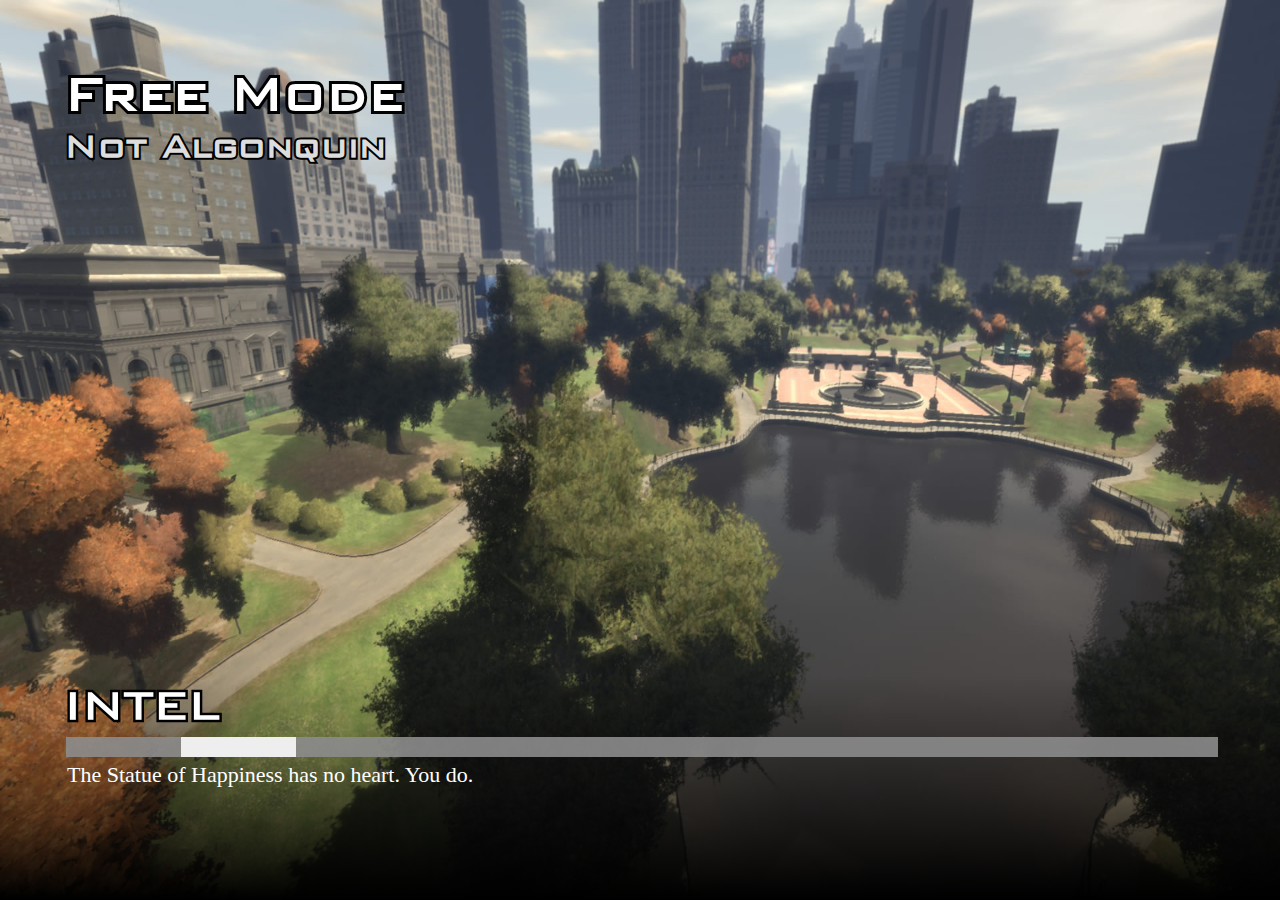
<file: [test]/keks/index.html>
<html>
    <head>
        <link href="keks.css" rel="stylesheet" type="text/css" />
    </head>
    <body>
        <div class="backdrop">
            <div class="top">
                <h1 title="Free Mode">Free Mode</h1>
                <h2 title="Not Algonquin">Not Algonquin</h2>
            </div>

            <div class="letni">
                <h2 title="INTEL">Intel</h2>
                <h3></h3>
                <div class="loadbar"><div class="thingy"></div></div>
                <p>The Statue of Happiness has no heart. You do.</p>
            </div>
            <div class="bottom">
                <div id="gradient">
                </div>
            </div>
        </div>

<script type="text/javascript">
// this will actually restart the loading bar a lot, making multiple loading bars is an exercise to the reader... for now.
// for a set of possible events, see https://github.com/citizenfx/cfx-client/blob/up-master/components/loading-screens-five/src/LoadingScreens.cpp
var count = 0;
var thisCount = 0;

const emoji = {
    INIT_BEFORE_MAP_LOADED: [ '🍉' ],
    INIT_AFTER_MAP_LOADED: [ '🍋', '🍊' ],
    INIT_SESSION: [ '🍐', '🍅', '🍆' ],
};

const handlers = {
    startInitFunctionOrder(data)
    {
        count = data.count;

        document.querySelector('.letni h3').innerHTML += emoji[data.type][data.order - 1] || '';
    },

    initFunctionInvoking(data)
    {
        document.querySelector('.thingy').style.left = '0%';
        document.querySelector('.thingy').style.width = ((data.idx / count) * 100) + '%';
    },

    startDataFileEntries(data)
    {
        count = data.count;

        document.querySelector('.letni h3').innerHTML += "\u{1f358}";
    },

    performMapLoadFunction(data)
    {
        ++thisCount;

        document.querySelector('.thingy').style.left = '0%';
        document.querySelector('.thingy').style.width = ((thisCount / count) * 100) + '%';
    },

    onLogLine(data)
    {
        document.querySelector('.letni p').innerHTML = data.message + "..!";
    }
};

window.addEventListener('message', function(e)
{
    (handlers[e.data.eventName] || function() {})(e.data);
});
</script>
    </body>
</html>
</file>
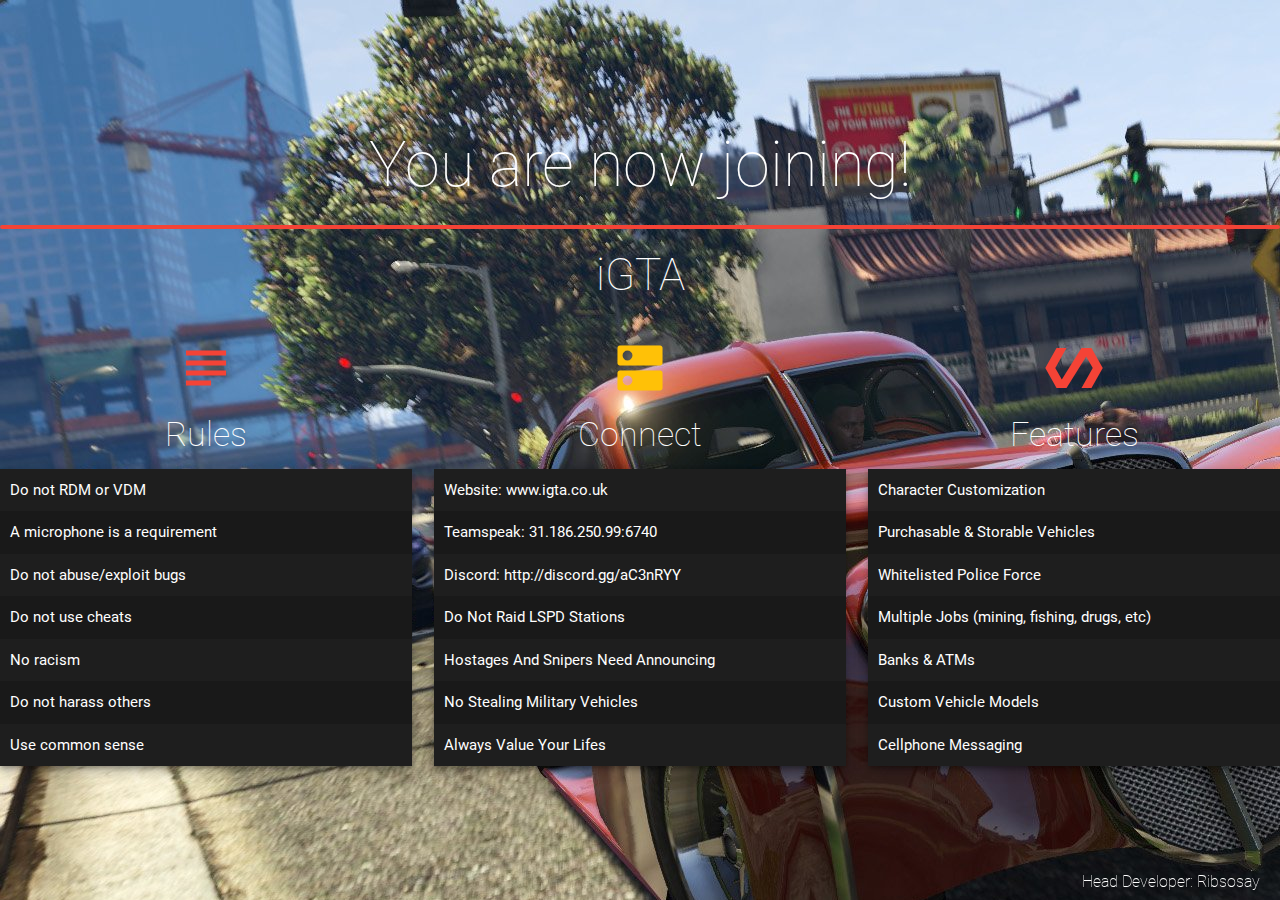
<file: Material_Load-Loading-Screen/LoadingScreen/index.html>
<head>
	<head>
		<link href = "https://fonts.googleapis.com/icon?family=Material+Icons" rel = "stylesheet" />

		<link type = "text/css" rel = "stylesheet" href = "css/materialize.min.css"  media = "screen,projection" />
		<link type = "text/css" rel = "stylesheet" href = "css/animate.css" />
		<link type = "text/css" rel = "stylesheet" href = "css/styles.css" />
	</head>

	<body id = "background">
		<div class = "valign-wrapper" style = "width: 100%; height: 100%;">
			<div class = "container" style = "clear: both; width: 100%;">
				<h1 id = "useTextColour1" class = "center-align">You are now joining!</h1>
				<div class = "progress red">
					<div class = "indeterminate amber"></div>
				</div>
				<h3 id = "serverTitle" class = "center-align"></h3>
				<div class = "row">
					<div class = "col s4">
						<div class = "icon-block">
							<h3 class = "center red-text"><i class = "material-icons medium">subject</i></h3>
						</div>
						<h4 id = "useTextColour2" class = "center-align">Rules</h4>
						
						<div class = "z-depth-3" style = "background-color: rgb(10,10,10); min-height: 19.6em;">
							<ul id = "lists" class = "white-text">
								<li id = "rule1"></li>
								<li id = "rule2"></li>
								<li id = "rule3"></li>
								<li id = "rule4"></li>
								<li id = "rule5"></li>
								<li id = "rule6"></li>
								<li id = "rule7"></li>
							</ul>
						</div>
					</div>

					<div class = "col s4">
						<div class = "icon-block">
							<h3 class = "center amber-text"><i class = "material-icons medium">dns</i></h3>
						</div>
						<h4 id = "useTextColour3" class = "center-align">Connect</h4>
						
						<div class = "z-depth-3" style = "background-color: rgb(10,10,10); min-height: 19.6em;">
							<ul id = "lists" class = "white-text">
								<li id = "servers1"></li>
								<li id = "servers2"></li>
								<li id = "servers3"></li>
								<li id = "servers4"></li>
								<li id = "servers5"></li>
								<li id = "servers6"></li>
								<li id = "servers7"></li>
							</ul>
						</div>
					</div>

					<div class = "col s4">
						<div class = "icon-block">
							<h3 class = "center red-text"><i class = "material-icons medium">polymer</i></h3>
						</div>
						<h4 id = "useTextColour4" class = "center-align">Features</h4>
						
						<div class = "z-depth-3" style = "background-color: rgb(10,10,10); min-height: 19.6em;">
							<ul id = "lists" class = "white-text">
								<li id = "content1"></li>
								<li id = "content2"></li>
								<li id = "content3"></li>
								<li id = "content4"></li>
								<li id = "content5"></li>
								<li id = "content6"></li>
								<li id = "content7"></li>
							</ul>
						</div>
					</div>
				</div>
			</div>
		</div>

		<div id = "credits">
			<h5 id = "useTextColour5" class = "meme">Head Developer: Ribsosay</h5>
		</div>

		<script type = "text/javascript" src = "js/jquery.min.js"></script>
      	<script type = "text/javascript" src = "js/materialize.min.js"></script>
      	<script type = "text/javascript" src = "js/material_load.js"></script>
	</body>
</head>
</file>
<file: [test]/keks/keks.css>
body
{
    margin: 0px;
    padding: 0px;
}

.backdrop
{
    position: relative;
    top: 0px;
    left: 0px;
    width: 100%;
    height: 100%;

    background-image: url(loadscreen.jpg);
    background-size: 100% 100%;
}

.bottom
{
    position: absolute;
    bottom: 0px;
    width: 100%;
    height: 100%;
}

#gradient
{
    position: absolute;
    bottom: 0px;
    width: 100%;

    height: 25%;

    background: linear-gradient(to bottom, rgba(0, 0, 0, 0) 0%, rgba(0, 0, 0, 1) 100%);
}

@font-face {
    font-family: 'BankGothic';
    src: url('bankgothic.ttf') format('truetype');
    font-weight: normal;
    font-style: normal;
}

h1, h2 {
  position: relative;
  background: transparent;
  z-index: 0;
}
/* add a single stroke */
h1:before, h2:before {
  content: attr(title);
  position: absolute;
  -webkit-text-stroke: 0.1em #000;
  left: 0;
  z-index: -1;
}


.letni
{
    position: absolute;
    left: 5%;
    right: 5%;
    bottom: 10%;

    z-index: 5;

    color: #fff;

    font-family: "Segoe UI";
}

.letni p
{
    font-size: 22px;

    margin-left: 3px;

    margin-top: 0px;
}

.letni h2, .letni h3
{
    font-family: BankGothic;

    text-transform: uppercase;

    font-size: 50px;

    margin: 0px;

    display: inline-block;
}

.top
{
    color: #fff;

    position: absolute;
    top: 7%;
    left: 5%;
    right: 5%;
}

.top h1
{
    font-family: BankGothic;
    font-size: 60px;

    margin: 0px;
}

.top h2
{
    font-family: BankGothic;
    font-size: 40px;

    margin: 0px;

    color: #ddd;
}

.loadbar
{
    width: 100%;
    background-color: rgba(140, 140, 140, .9);
    height: 20px;

    margin-left: 2px;
    margin-right: 3px;

    margin-top: 5px;
    margin-bottom: 5px;

    overflow: hidden;

    position: relative;

    display: block;
}

.thingy
{
    width: 10%;
    background-color: #eee;
    height: 20px;

    position: absolute;
    left: 10%;
}
</file>
<file: Material_Load-Loading-Screen/LoadingScreen/css/styles.css>
body
{
	background-color: rgb(20,20,20);
	overflow: hidden;
}

.backgroundcolour
{
	background-color: rgb();
}

.bold-text
{
	font-weight: 400;
}

.light-text
{
	font-weight: 100;
}

.meme
{
	position: fixed;
    bottom: 0;
    padding-right: 20px;
    width: 100%;
    font-size: 12pt;
    text-align: right;
}

#lists > li
{
	padding: 10px; 
	min-height: 2.8em;
	text-align: left;

	text-overflow: ellipsis;
	white-space: nowrap;
	overflow: hidden;
}

#lists > li:nth-child(even)
{
	background-color: rgb(25,25,25);
}

#lists > li:nth-child(odd)
{
	background-color: rgb(30,30,30);
}
</file>
